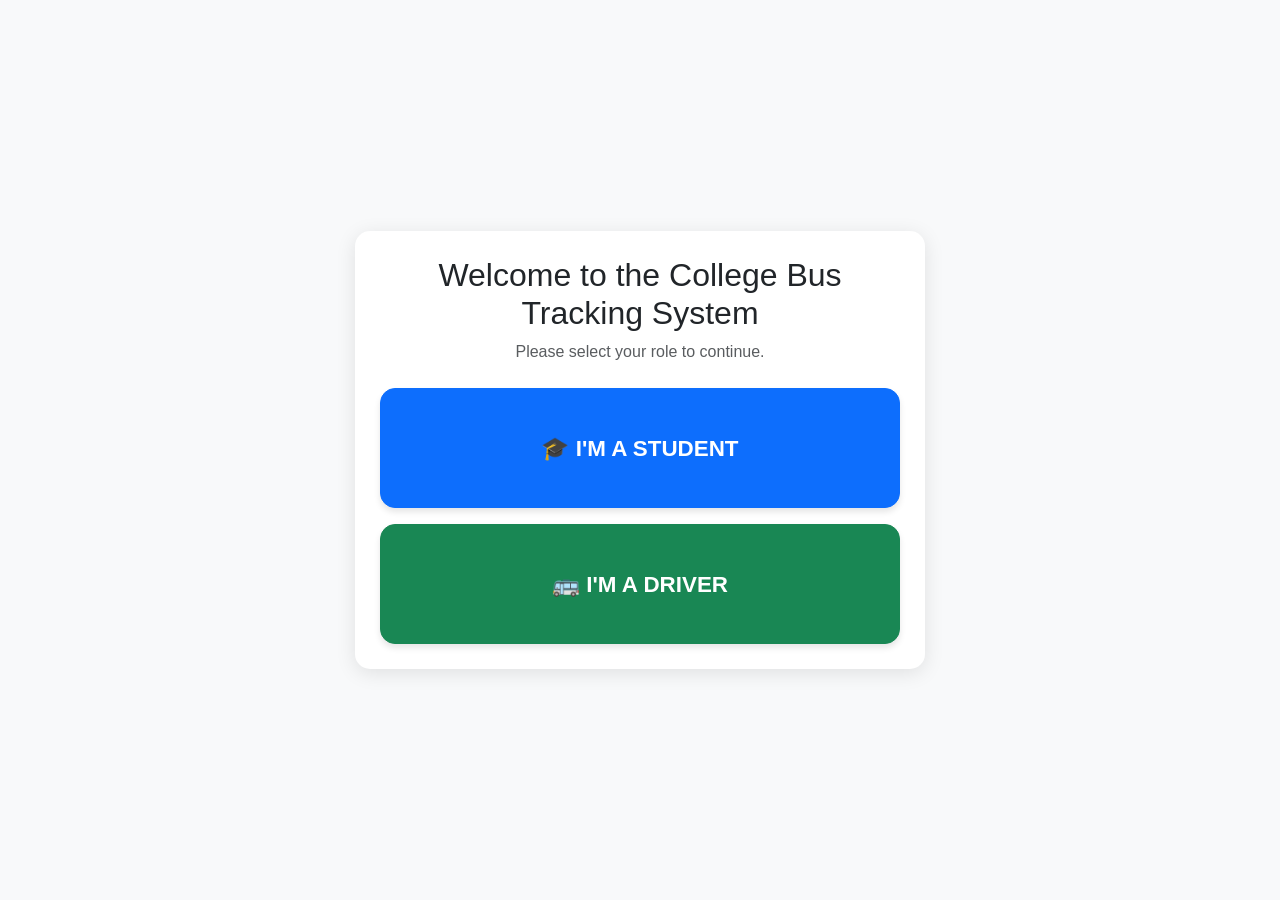
<file: index.html>
<!DOCTYPE html>
<html lang="en">
<head>
    <meta charset="UTF-8">
    <meta name="viewport" content="width=device-width, initial-scale=1.0">
    <title>College Bus Tracking System</title>
    <!-- Bootstrap CSS -->
    <link href="https://cdn.jsdelivr.net/npm/bootstrap@5.3.0/dist/css/bootstrap.min.css" rel="stylesheet">
    <link rel="stylesheet" href="style.css">
</head>
<body>

<div class="container">
    <div class="status-box text-center">
        <h2>Welcome to the College Bus Tracking System</h2>
        <p class="text-muted">Please select your role to continue.</p>
        
        <div class="d-grid gap-3 mt-4">
            <a href="/student.html" class="btn btn-primary big-btn" style="height: 120px; display: flex; align-items: center; justify-content: center;">
                🎓 I'm a Student
            </a>
            <a href="/driver.html" class="btn btn-success big-btn" style="height: 120px; display: flex; align-items: center; justify-content: center;">
                🚌 I'm a Driver
            </a>
        </div>
    </div>
</div>

</body>
</html>
</file>
<file: style.css>
/* style.css */
body {
    font-family: 'Segoe UI', Tahoma, Geneva, Verdana, sans-serif;
    background-color: #f8f9fa;
    display: flex;
    align-items: center;
    justify-content: center;
    min-height: 100vh;
    margin: 0;
}

/* The map container must have a defined height to render */
#map {
    height: 60vh;
    width: 100%;
    border-radius: 12px;
    border: 2px solid #ddd;
    margin-top: 20px;
}

.container {
    width: 100%;
    max-width: 600px;
    padding: 15px;
}

.status-box {
    background: white;
    padding: 25px;
    border-radius: 15px;
    box-shadow: 0 4px 20px rgba(0,0,0,0.1);
    text-align: center;
}

.big-select {
    height: 60px;
    font-size: 1.2rem;
    margin-bottom: 20px;
    border-radius: 10px;
}

.big-btn {
    height: 100px;
    font-size: 1.4rem;
    font-weight: 700;
    text-transform: uppercase;
    border-radius: 15px;
    box-shadow: 0 4px 6px rgba(0,0,0,0.1);
    transition: transform 0.2s ease;
    width: 100%;
}

.big-btn:active {
    transform: scale(0.98);
}

.status-indicator {
    font-size: 1.2rem;
    font-weight: 700;
    margin-top: 20px;
    padding: 10px;
    border-radius: 8px;
    background-color: #f8f9fa;
}

/* Ensure clear colors */
.text-success { color: #28a745 !important; }
.text-danger { color: #dc3545 !important; }
</file>
